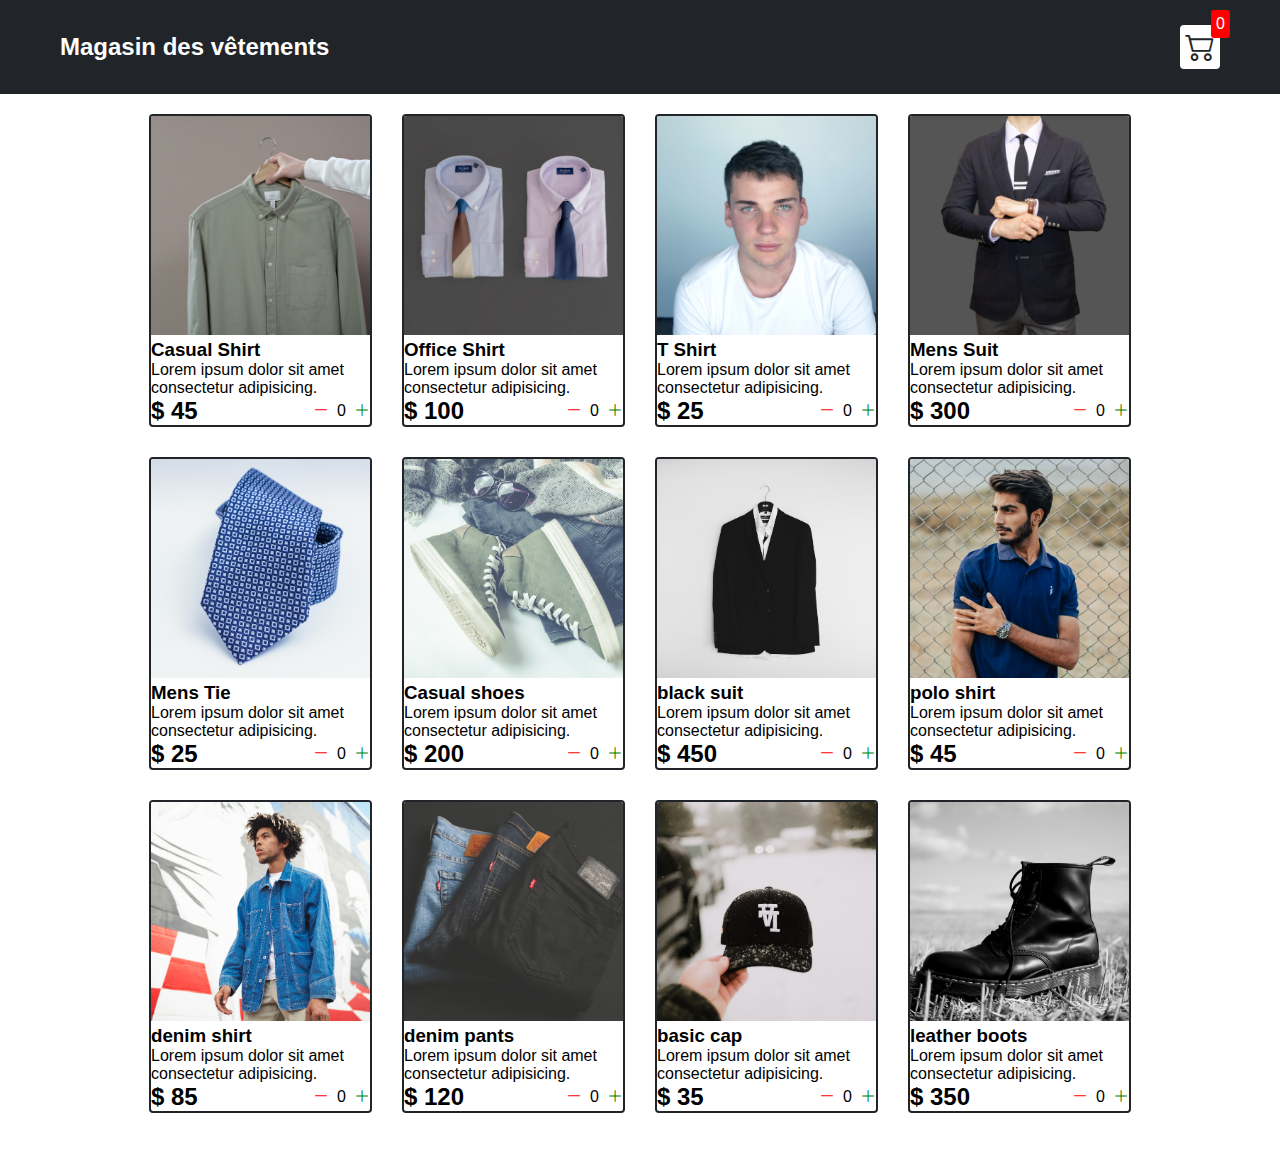
<file: index.html>
<!DOCTYPE html>
<html lang="en">
  <head>
    <meta charset="UTF-8" />
    <meta http-equiv="X-UA-Compatible" content="IE=edge" />
    <meta name="viewport" content="width=device-width, initial-scale=1.0" />
    <title>magasin vêtements</title>
    <link rel="stylesheet" href="src/style.css" />
    <link
      rel="stylesheet"
      href="https://cdn.jsdelivr.net/npm/bootstrap-icons@1.8.3/font/bootstrap-icons.css"
    />
  </head>
  <body>
    <div id="navbar" class="navbar">
      <a href="index.html">
        <h2>Magasin des vêtements</h2>
      </a>

      <a href="cart.html">
        <div class="cart">
          <i class="bi bi-cart2"></i>
          <div id="cartAmount" class="cartAmount">0</div>
        </div>
      </a>
    </div>

    <div class="shop" id="shop">
      <!-- <div class="item">
            <img width="220" src="images/img-1.jpg" alt="">

            <div class="detail">
                <h3>${name}</h3>
                <p>Lorem ipsum dolor sit amet consectetur adipisicing.</p>
                <div class="price-quantity">
                    <h2>$ ${price}</h2>
                    <div class="buttons">
                        <i class="bi bi-dash-lg"></i>
                        <div class="quantity">0</div>
                        <i class="bi bi-plus-lg"></i> 
                    </div>
                </div>
            </div>
             
        </div> -->

      <!-- <div class="item">
            <img width="220" src="images/img-2.jpg" alt="">

            <div class="detail">
                <h3>Chemise Bur.</h3>
                <p>Lorem ipsum dolor sit amet consectetur adipisicing.</p>
                <div class="price-quantity">
                    <h2>$ 100</h2>
                    <div class="buttons">
                        <i class="bi bi-dash-lg"></i>
                        <div class="quantity">0</div>
                        <i class="bi bi-plus-lg"></i> 
                    </div>
                </div>
            </div>
        </div>

        <div class="item">
            <img width="220" src="images/img-3.jpg" alt="">

            <div class="detail">
                <h3>Chemise Déc.</h3>
                <p>Lorem ipsum dolor sit amet consectetur adipisicing.</p>
                <div class="price-quantity">
                    <h2>$45</h2>
                    <div class="buttons">
                        <i class="bi bi-dash-lg"></i>
                        <div class="quantity">0</div>
                        <i class="bi bi-plus-lg"></i> 
                    </div>
                </div>
            </div>
        </div>

        <div class="item">
            <img width="220" src="images/img-4.jpg" alt="">

            <div class="detail">
                <h3>Chemise Déc.</h3>
                <p>Lorem ipsum dolor sit amet consectetur adipisicing.</p>
                <div class="price-quantity">
                    <h2>$45</h2>
                    <div class="buttons">
                        <i class="bi bi-dash-lg"></i>
                        <div class="quantity">0</div>
                        <i class="bi bi-plus-lg"></i> 
                    </div>
                </div>
            </div>
        </div> -->
    </div>

    <script src="src/Data.js"></script>
    <script src="src/main.js"></script>
  </body>
</html>
</file>
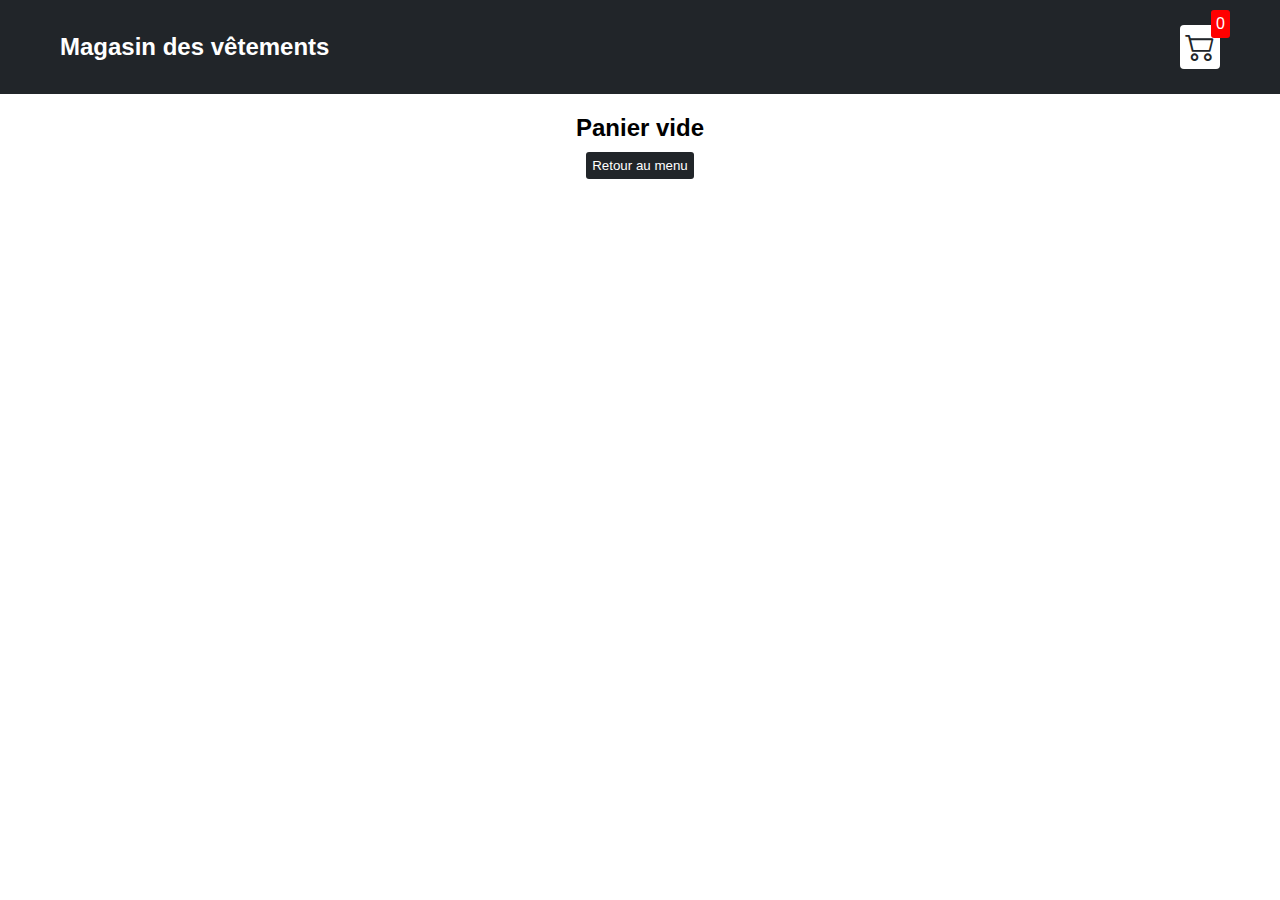
<file: cart.html>
<!DOCTYPE html>
<html lang="en">
<head>
    <meta charset="UTF-8">
    <meta http-equiv="X-UA-Compatible" content="IE=edge">
    <meta name="viewport" content="width=device-width, initial-scale=1.0">
    <title>Document</title>
    <link rel="stylesheet" href="src/style.css">
    <link rel="stylesheet" href="https://cdn.jsdelivr.net/npm/bootstrap-icons@1.8.3/font/bootstrap-icons.css">
</head>
<body>
      <div id="navbar" class="navbar">
      <a href="index.html">
        <h2>Magasin des vêtements</h2>
      </a>

      <a href="cart.html">
        <div class="cart">
          <i class="bi bi-cart2"></i>
          <div id="cartAmount" class="cartAmount">0</div>
        </div>
      </a>
    </div>

    <div id="label" class="text-center"></div>
    
    <div class="shopping-cart" id="shopping-cart"></div>

    <script src="src/Data.js"></script>
    <script src="src/cart.js"></script>
</body>
</html>
</file>
<file: src/style.css>
* {
  margin: 0;
  padding: 0;
  box-sizing: border-box;
}

body {
  font-family: sans-serif;
}

i{
  cursor: pointer;
}

a{
  text-decoration: none;
  color: white;
}
/**
* ! Navbar styles 
**/

.navbar {
  display: flex;
  flex-direction: row;
  justify-content: space-between;
  align-items: center;
  background-color: #212529;
  color: white;
  padding: 25px 60px;
  margin-bottom: 20px;
}

.cart {
  position: relative;
  background: #fff;
  color: #212529;
  font-size: 30px;
  padding: 5px;
  border-radius: 4px;
}

.cartAmount {
  position: absolute;
  top: -15px;
  right: -10px;
  font-size: 16px;
  background-color: red;
  color: white;
  padding: 5px;
  border-radius: 3px;
}

/**
* ! shop items styles are here 
**/

.shop {
  display: grid;
  grid-template-columns: repeat(4, 223px);
  gap: 30px;
  justify-content: center;
  margin-bottom: 50px;
}

.item {
  border: 2px solid #212529;
  border-radius: 4px;
}
.item img{
  width: 100%;
  border-radius: 2px 2px 0 0;
}
.details{
    display: flex;
    flex-direction: column;
    padding: 10px;
    gap: 10px;
}

.price-quantity{
    display: flex;
    justify-content:space-between;
    align-items: center;
}

.buttons{
    display: flex;
    gap: 8px;
    font-size: 16px;
}

.bi-dash-lg{
    color: red;
}

.bi-plus-lg{
    color: green;
}

@media screen and (max-width:1000px){
    .shop{
        grid-template-columns: repeat(2,223px);
    }
}

@media screen and (max-width:500px){
    .shop{
        grid-template-columns: repeat(1,223px);
    }
}

/**
* ! style pour label et bouttons
**/

.text-center{
  text-align: center;
  margin-bottom: 20px;
}

.HomeBtn,.checkout,.removeAll{
  background-color: #212529;
  color: white;
  border: none;
  padding: 6px;
  border-radius: 3px;
  cursor: pointer;
  margin-top: 10px;
}

.checkout{
  background-color: green;
}
.removeAll{
  background-color: red;
}

.bi-x-lg{
  color: red;
  font-weight: bold;
}

/**
* ! style pour shopping-cart
**/
.shopping-cart{
  display: grid;
  grid-template-columns: repeat(1,320px);
  justify-content: center;
  gap: 15px;
}

/**
* ! style pour cart items
**/

.cart-item{
  border: 2px solid #212529;
  border-radius: 5px;
  display: flex;
}
/**
* ! style pour title-proce
**/

.title-price-x{
  width: 198px;
  display: flex;
  align-items: center;
  justify-content: space-between;
  
  /* border: 2px solid red; */
}

.title-price{
  display: flex;
  align-items: center;
  gap: 10px;
}

.cart-item-price{
  background-color: #212529;
  color: white;
  border-radius: 4px;
  padding: 4px 4px;;
}
</file>
